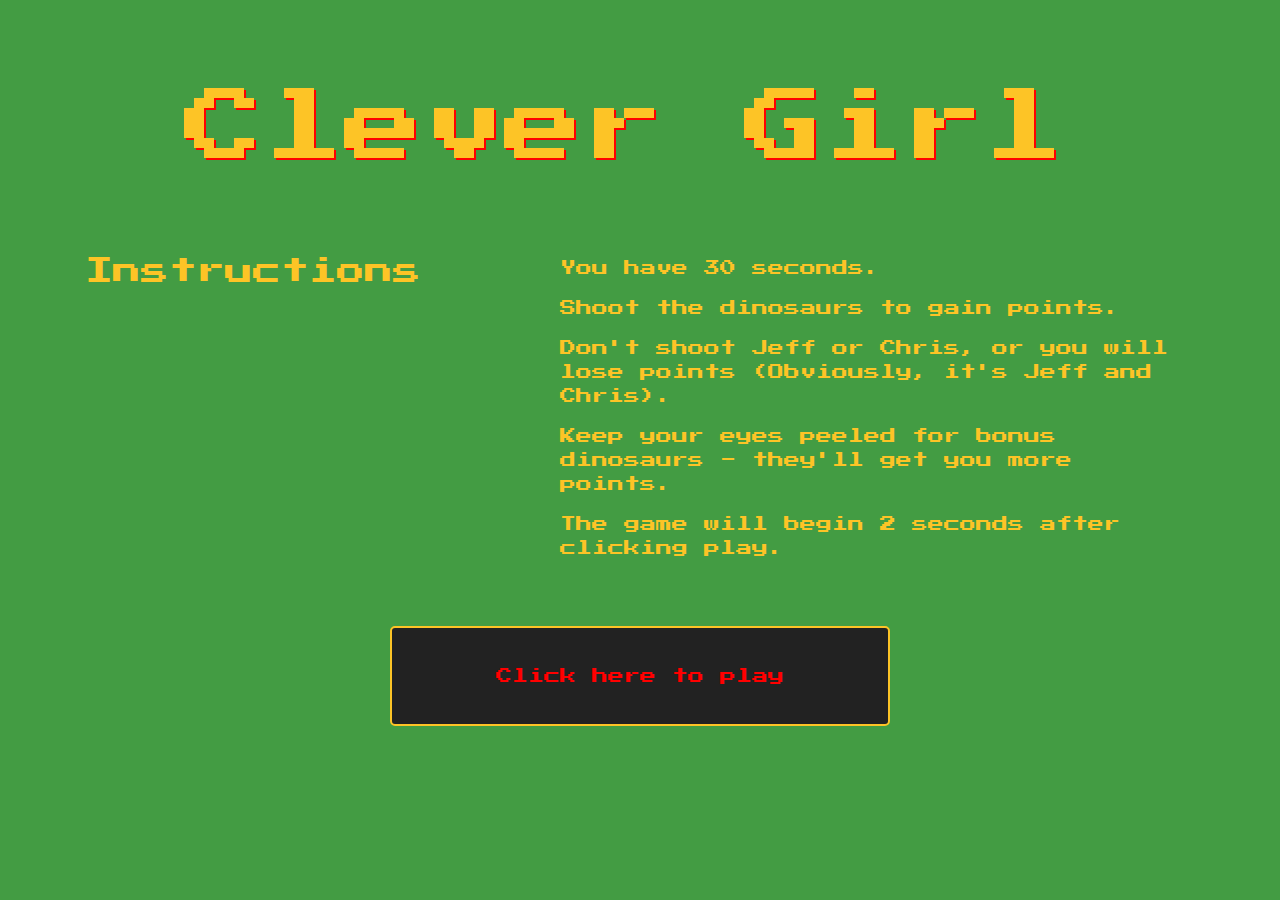
<file: index.html>
<!DOCTYPE html>
<html lang="en" dir="ltr">
  <head>
    <meta charset="utf-8">
    <link rel="stylesheet" href="https://maxcdn.bootstrapcdn.com/bootstrap/4.1.0/css/bootstrap.min.css">
    <link rel="stylesheet" href="css/bootstrap-4.1.2-dist/css/bootstrap.min.css">
    <link rel="stylesheet" href="css/style.css">
    <title>Clever Girl</title>
  </head>

  <body>
    <audio autoplay src="audio/theme-bad.mp3"></audio>

    <div class="container">
      <div class="row header">
        <div class="col-md-12 title">
          <h1>Clever Girl</h1>
          <img class="scratch" src="images/scratch3p.png" alt="Claw scratch mark">
        </div>
      </div>
    </div>

    <div class="container instructions">
      <div class="row">
        <div class="col-md-4">
          <h3>Instructions</h3>
        </div>

        <div class="col-md-7 offset-md-1">
          <p>You have 30 seconds.</p>
          <p>Shoot the dinosaurs to gain points.</p>
          <p>Don't shoot Jeff or Chris, or you will lose points (Obviously, it's Jeff and Chris).</p>
          <p>Keep your eyes peeled for bonus dinosaurs - they'll get you more points.</p>
          <p>The game will begin 2 seconds after clicking play.</p>
        </div>
      </div>

      <div class="row">
        <div class="col-md-12 play-button">
          <a href="game.html"> <button type="button" name="button">Click here to play</button> </a>
        </div>
      </div>
    </div>

  </body>
</html>
</file>
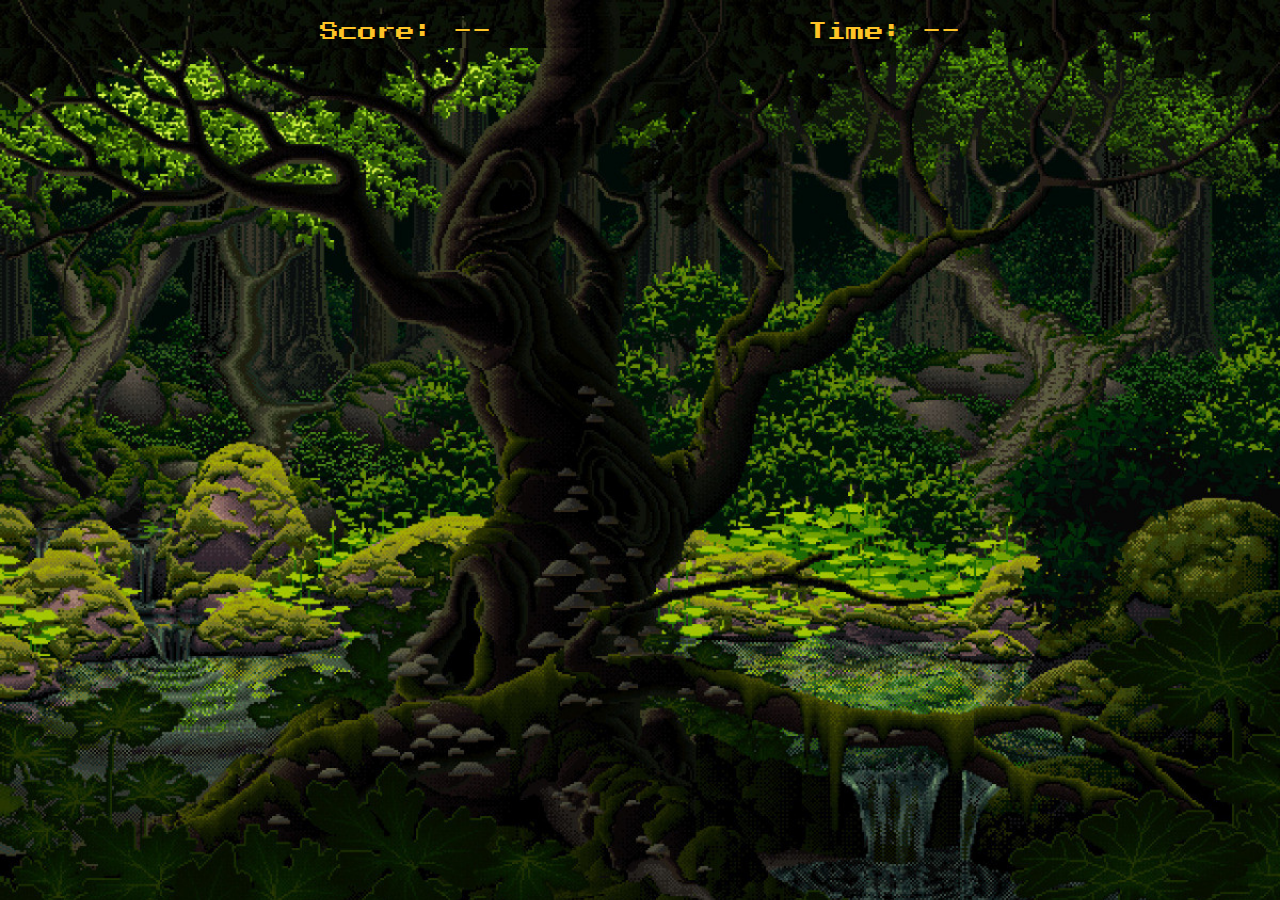
<file: game.html>
<!DOCTYPE html>
<html lang="en" dir="ltr">
  <head>
    <meta charset="utf-8">
    <link rel="stylesheet" href="https://maxcdn.bootstrapcdn.com/bootstrap/4.1.0/css/bootstrap.min.css">
    <link rel="stylesheet" href="css/bootstrap-4.1.2-dist/css/bootstrap.min.css">
    <link rel="stylesheet" href="css/game.css">
    <script src="https://ajax.googleapis.com/ajax/libs/jquery/3.3.1/jquery.min.js"></script>
    <script type="text/javascript" src="js/jquery-3.3.1.min.js"></script>
    <script type="text/javascript" src="js/main.js"></script>
    <title>Clever Girl</title>
  </head>

  <body>
    <audio src="audio/shoother.mp3" autoplay></audio>

    <div id="game-area">
      <p class="score">Score: <span class="scoreCounter">--</span> </p>
      <p class="time">Time: <span class="timeCounter">--</span> </p>

      <div id="random-image"></div>
      <div id="bossG"></div>
      <div id="bossF"></div>
    </div>

    <div id="myModal" class="modal">
      <div class="modal-dialog">
        <div class="modal-content">
          <div class="modal-header">
            <h3 class="modal-title">Thank you, Ranger!</h3>
          </div>
          <div class="modal-body">
            <p class="modal-score">Your score was </p>
          </div>
          <a href="game.html"> <button type="button" class="btn btn-default" data-dismiss="modal">Replay</button> </a>
          <br>
          <a href="index.html"> <button type="button" class="btn btn-default" data-dismiss="modal">Home</button> </a>
          <br>
        </div>
      </div>
    </div>

  </body>
</html>
</file>
<file: css/style.css>
@font-face {
    font-family: "press-start-2pregular";
    src: url("pressstart2p-regular-webfont.woff2") format("woff2"),
         url("pressstart2p-regular-webfont.woff") format("woff");
    font-weight: normal;
    font-style: normal;
}

body {
  font-family: "press-start-2pregular", cursive;
  background-color: rgb(34, 139, 34, 0.85); /* forestgreen with opacity */
  color: #FDC426;
  margin-top: 80px;
}

.title {
  text-align: center;
  position: relative;
}

h1 {
  color: #FDC426;
  text-shadow: 2px 2px red;
  text-align: center;
  font-size: 5rem;
  margin-bottom: 50px;
  left: 10%;
  position: absolute;
}

@keyframes claw {
    from {opacity: 0;}
    to {opacity: 1;}
}

.scratch {
  position: absolute;
  z-index: 1;
  height: 200px;
  transform: rotate(-90deg);
  top: -50px;
  left: 51%;
  opacity: 0;
  animation-name: claw;
  animation-delay: 1500ms;
  animation-duration: 3000ms;
  animation-fill-mode: both;
}

.instructions {
  margin-top: 175px;
}

.play-button {
  text-align: center;
  margin-top: 50px;
}

button {
  color: red;
  background-color: #222222;
  border: solid 2px #FDC426;
  border-radius: 5px;
  width: 500px;
  height: 100px;
  cursor: crosshair;
}
</file>
<file: css/game.css>
@font-face {
    font-family: "press-start-2pregular";
    src: url("pressstart2p-regular-webfont.woff2") format("woff2"),
         url("pressstart2p-regular-webfont.woff") format("woff");
    font-weight: normal;
    font-style: normal;
}

html {
  cursor: crosshair;
}

body {
  font-family: "press-start-2pregular";
  background-color: #FAFAFA;
  color: #222222;
  background-image: url("../images/jungle-background.jpg");
  background-size: cover;
  background-color: forestgreen;
  overflow-x: hidden;
  overflow-y: hidden;
  user-select: none;
}

h2 {
  color: #FDC426;
  text-align: center;
  margin-top: 100px;
}

#game-area {
  width: 90vw;
  height: 90vh;
  margin: 5vh 5vw;
}

.score, .time {
  color: #FDC426;
  position: absolute;
  top: 2%;
  font-size: 1.2rem;
}

.score {
  left: 25%;
}

.time {
  right: 25%;
}

.random-image {
  position: absolute;
  z-index: 5;
}

.bossG, .bossF {
  position: absolute;
  z-index: 9;
}

img {
  -webkit-user-drag: none;
}

#myModal {
  display: hidden;
  text-align: center;
  margin-top: 200px;
}

.modal-content {
  background-color: rgb(34, 139, 34, 0.85); /* forestgreen with opacity */
  color: #FDC426;
}

button {
  color: red;
  background-color: #222222;
  width: 175px;
  height: 50px;
}
</file>
